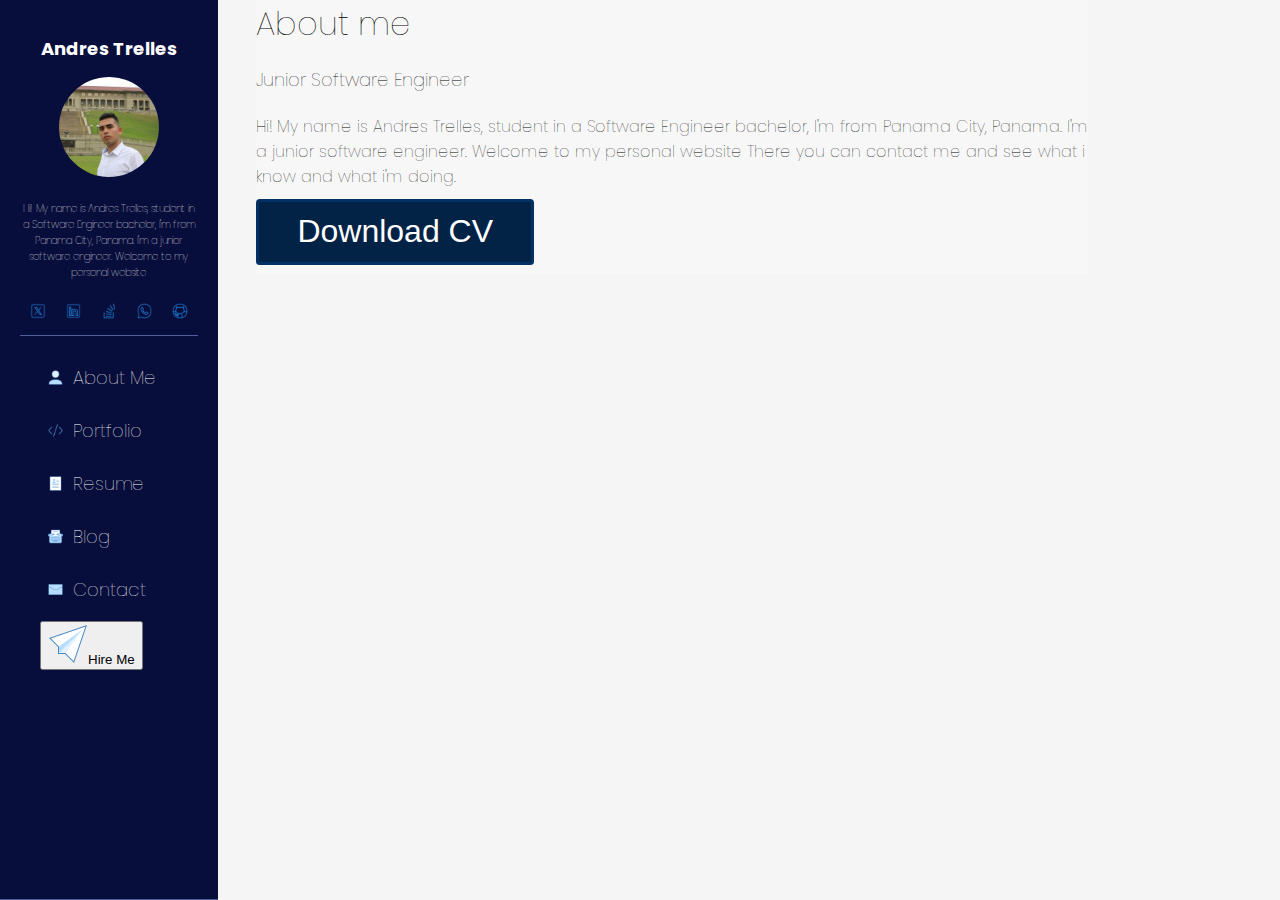
<file: Portafolio/index.html>
<!DOCTYPE html>
<html lang="es">
<head>
    <meta charset="UTF-8">
    <meta name="viewport" content="width=device-width, initial-scale=1.0">
    <title>Portafolio</title>
    <link href="https://fonts.googleapis.com/css2?family=Poppins:wght@300;400;500;600;700&display=swap" rel="stylesheet">
    <style>
        body {
            font-family: Poppins, sans-serif;
            margin: 0;
            padding: 0;
            background-color: #f5f5f5;
            margin: 0;
        }

        .photo-sidebar {
            border-radius: 50%;
            overflow: hidden;
            margin-bottom: 10px;
        }

        .photo-sidebar img {
            width: 100px; 
            height: 100px; 
            border-radius: inherit;
        }
        
        .sidebar {
            vertical-align: left;
            background-color: #080E3B;
            display: flex;
            flex-direction: column; 
            position: fixed;
            top: 0;
            left: 0;
            bottom: 0;
            width: 17%;
        }

        .upper-sidebar {
            text-align: center;
            padding: 20px;
            max-height: 22%;
        }

        .botones {
            text-align: center;
            margin-top: 10px;
            margin-bottom: 5px;
        }

        .botones button {
            padding: 8px 12px;
            background-color: #007bff;
            color: #fff;
            border: none;
            border-radius: 4px;
            cursor: pointer;
        }

        .botones button:hover {
            background-color: #0056b3;
        }

        .line {
            width: 100%;
            height: 1px;
            background-color: rgba(107, 122, 187, 0.747);
            margin-top: -12px;
        }

        h2 {
            text-align: center;
            text-shadow: #000000;
            color: #ffffff;
            font-family: Poppins, sans-serif;
            font-weight: bolder;
            font-size: large;
        }

        h5{
            font-size: x-small; 
            font-weight: 30;
            color: #ffffff;
        }

        .icons-sidebar {
            display: flex;
            align-items: center;
            border-bottom: 1px solid rgba(0, 0, 0, 0.1); 
            margin: 20px 0;
            overflow: auto;
        }

        .icons-sidebar a {
            margin: 0 10px; 
            overflow: hidden; 
        }

        .icons-sidebar a img {
            width: 100%; 
            height: auto; 
        }

        .icons-sidebar::after {
            content: "";
            position: absolute;
            bottom: 0;
            left: 0;
            width: 100%;
            height: 1px;
            background-color: rgba(107, 122, 187, 0.747);
        }

        /*Oculta la triple barra cuando la ventana está en pantalla completa o en una pantalla de bastantes pixeles*/
        .toggle-sidebar {
            display: none;
        }

        @media only screen and (max-width: 600px) {
            /*Ocultar la barra lateral y muestra el botón de hamburguesa en pantallas pequeñas */
            .sidebar {
                display: none;
            }

            .toggle-sidebar {
                display: block;
                cursor: pointer;
                padding: 10px;
                background-color: #080E3B;
                color: #fff;
                text-align: center;
                position: fixed;
                top: 0;
                left: 0;
                z-index: 999;
            }
        }

        .information-sidebar {
    text-align: left;
    padding: 20px;
    height: 60%;
    font-size: large; 
    font-weight: 40;
    color: #ffffff;
    font-style: Poppins, sans-serif;
}

.information-sidebar a.active {
            background-color: #2a2a2a; /* Cambia el color de fondo para resaltar */
        }

.information-sidebar a {
            text-decoration: none; /* Quita el subrayado predeterminado de los enlaces */
            color: #ffffff; /* Establece el color del texto de los enlaces */
            display: flex;
            align-items: center;
            margin-bottom: 10px; /* Añade un margen inferior para separar las filas */
           padding: 8px; /* Añade un relleno para mejorar la apariencia visual de la fila */
            transition: background-color 0.3s; /* Agrega una transición suave al cambio de color de fondo */
        }

        .information-sidebar a img {
            margin-right: 10px; /* Añade un margen a la derecha de la imagen */
            max-width: 15px;
            max-height: 15px;
        }

        .information-sidebar span {
            font-size: large; 
            font-weight: 40;
            font-style: Poppins, sans-serif;
        }


        .subheader{
            max-height: 30%;
            background-color: #ffffff37;
            margin-left: 20%; /* Agrega un margen igual al ancho del sidebar */
            margin-right: 15%;
        }
        .subheader-aboutme {
    font-size: xx-large;
    font-weight: 40;
    font-style: Poppins, sans-serif;
    text-shadow: #f5f5f5dc;
    color: #000000;
    display: inline;
    justify-content: center;
    height: 10%;
    margin-top: 4%;
    margin-right: 15%;
    background-color: ffffff37;
}
        .subheader-aboutme h3,
    .subheader-aboutme h4 {
    margin-bottom: 10px; /* Ajusta el margen inferior según sea necesario */
    }
        h3{
            font-size: large; 
            font-weight: 30;
            color: #000000;
            padding-right: 20%;
             
        }

        h4{
            font-size: medium; 
            font-weight: 30;
            color: #000000; 
        }

        a.button1{
            display:inline-block;
            padding: 0.35em 1.2em;
            border: 0.1em solid #0057b348;
            margin: 0 0.3em 0.3em 0;
            border-radius: 0.12em;
            box-sizing: border-box;
            text-decoration:none;
            font-family:'Roboto',sans-serif;
            font-weight: 300;
            color:#ffffff;
            text-align:center;
            transition: all 0.2s; 
            background-color: #022246;
        }

        a.button:hover{
            color:#000000;
            background-color:#ffffff;
        }
        @media all and (max-width: 30em){
            a.button1{
                display:block;
                margin:0.4em auto;
            }
        }
        </style>
</head>
<body>
    <div class="toggle-sidebar" onclick="toggleSidebar()">☰</div>

    <div class="sidebar">
        <div class="upper-sidebar">
            <h2> Andres Trelles </h2>
            <div class="photo-sidebar">
                <img src="../Portafolio/images/profile.jpg" alt="Imagen personal">
            </div>
            <h5>
                Hi! My name is Andres Trelles, student in a
                Software Engineer bachelor, I'm from Panama City, Panama. 
                I'm a junior software engineer. Welcome to my personal website
            </h5>
            <div class="icons-sidebar">
                <a href="#"><img src="../Portafolio/icons/twitter40x40.png" alt="Twitter"></a>
                <a href="#"><img src="../Portafolio/icons/linkedin40x40.png" alt="LinkedIn"></a>
                <a href="#"><img src="../Portafolio/icons/stackoverflow40x40.png" alt="Stack overflow"></a>
                <a href="#"><img src="../Portafolio/icons/whatsapp40x40.png" alt="Whatsapp"></a>
                <a href="#"><img src="../Portafolio/icons/github40x40.png" alt="Github"></a>
            </div>
            <div class="line"></div>
            <div class="information-sidebar">
                <div>
                    <a href="about_me.html">
                        <img src="../Portafolio/icons/icons8-user-40.png" alt="About Me">
                        <span>About Me</span>
                    </a>
                </div>
                <div>
                    <a href="portfolio.html">
                        <img src="../Portafolio/icons/icons8-coding-40.png" alt="Portfolio">
                        <span>Portfolio</span>
                    </a>
                </div>
                <div>
                    <a href="resume.html">
                        <img src="../Portafolio/icons/icons8-portfolio-40.png" alt="Resume">
                        <span>Resume</span>
                    </a>
                </div>
                <div>
                    <a href="blog.html">
                        <img src="../Portafolio/icons/icons8-blog-40.png" alt="Blog">
                        <span>Blog</span>
                    </a>
                </div>
                <div>
                    <a href="contact.html">
                        <img src="../Portafolio/icons/icons8-mail-40.png" alt="Contact">
                        <span>Contact</span>
                    </a>
                </div>
            
                <div class="boton-hire-me">
                    <button><img src="../Portafolio/icons/icons8-paper-plane-40.png" alt="Hire Me Icon">Hire Me</button>
                </div>
            </div>   
        </div>
    </div> 
    <div class="subheader">
    <div class="subheader-aboutme">
            About me
        <h3>
            Junior Software Engineer
        </h3>
        <h4>
            Hi! My name is Andres Trelles, student in a
            Software Engineer bachelor, I'm from Panama City, Panama. 
            I'm a junior software engineer. Welcome to my personal website
            There you can contact me and see what i know and what i'm doing.
        </h4>
        <a href="smthn" class="button1">Download CV</a>
    </div>       
</div>
</div>
    <script>
        function toggleSidebar() {
            var sidebar = document.querySelector('.sidebar');
            sidebar.style.display = (sidebar.style.display === 'none' || sidebar.style.display === '') ? 'flex' : 'none';
        }
    </script>
</body>
</html>
</file>
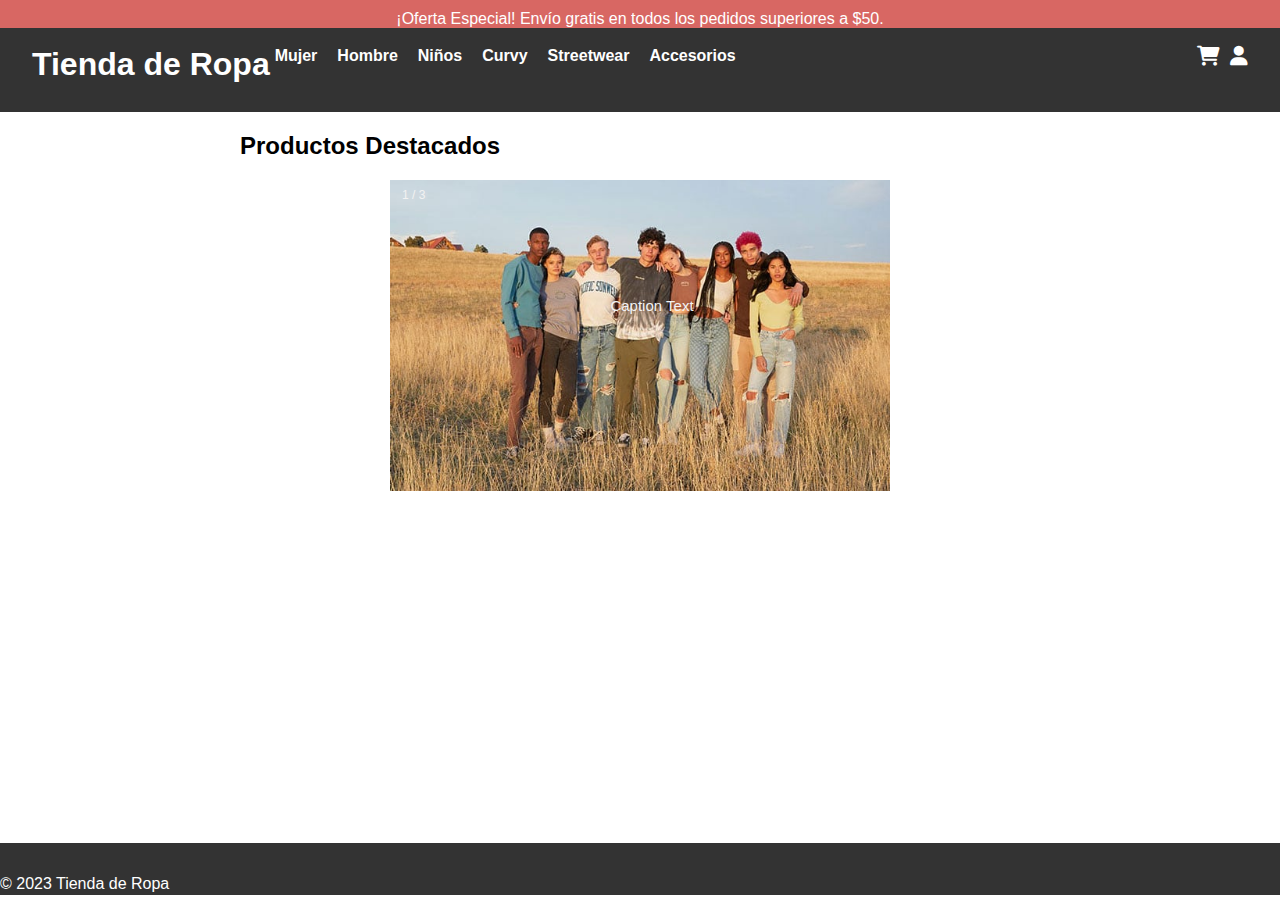
<file: SemestralWeb/index.html>
<!DOCTYPE html>
<html lang="es">
<head>
  <meta charset="UTF-8">
  <meta name="viewport" content="width=device-width, initial-scale=1.0">
  <link rel="stylesheet" href="styles.css">
  <link rel="stylesheet" href="https://cdnjs.cloudflare.com/ajax/libs/font-awesome/6.0.0/css/all.min.css">

  <title>Tienda de Ropa</title>
</head>
<body>

  <div class="ribbon">
    ¡Oferta Especial! Envío gratis en todos los pedidos superiores a $50.
  </div>

  <header>
    <h1>Tienda de Ropa</h1>
    <nav>
      <ul>
        <li><a href="#mujer">Mujer</a></li>
        <li><a href="#hombre">Hombre</a></li>
        <li><a href="#niños">Niños</a></li>
        <li><a href="#curvy">Curvy</a></li>
        <li><a href="#streetwear">Streetwear</a></li>
        <li><a href="#accesorios">Accesorios</a></li>
      </ul>
    </nav>
    <!-- Íconos de carrito y usuario -->
    <div class="icons">
      <i class="fas fa-shopping-cart"></i> <!-- Ícono de carrito -->
      <i class="fas fa-user"></i> <!-- Ícono de usuario -->
    </div>
  </header>  

  <section>
    <h2>Productos Destacados</h2>
    <?php include 'productos.php'; ?>
  </section>

  <!-- Slideshow container for the new carrusel -->
  <div class="slideshow-container">
    <div class="mySlides fade">
      <div class="numbertext">1 / 3</div>
      <img src="carrusel1.jpg">
      <div class="text">Caption Text</div>
    </div>

    <div class="mySlides fade">
      <div class="numbertext">2 / 3</div>
      <img src="carrusel2.jpg">
      <div class="text">Caption Two</div>
    </div>

    <div class="mySlides fade">
      <div class="numbertext">3 / 3</div>
      <img src="carrusel3.jpg">
      <div class="text">Caption Three</div>
    </div>
  </div>

  <!-- Dots/bullets/indicators for the new carrusel -->
  <div style="text-align:center">
    <span class="dot"></span> 
    <span class="dot"></span> 
    <span class="dot"></span> 
  </div>

  <footer>
    <p>&copy; 2023 Tienda de Ropa</p>
  </footer>

  <script>
    let slideIndex = 0;
    showSlides();

    function showSlides() {
      let i;
      let slides = document.getElementsByClassName("mySlides");
      let dots = document.getElementsByClassName("dot");
      for (i = 0; i < slides.length; i++) {
        slides[i].style.display = "none";  
      }
      slideIndex++;
      if (slideIndex > slides.length) {slideIndex = 1}    
      for (i = 0; i < dots.length; i++) {
        dots[i].className = dots[i].className.replace(" active", "");
      }
      slides[slideIndex-1].style.display = "block";  
      dots[slideIndex-1].className += " active";
      setTimeout(showSlides, 5000); //Temporizador para imagen
    }
  </script>

</body>
</html>
</file>
<file: SemestralWeb/styles.css>
body {
    font-family: Arial, sans-serif;
    margin: 0;
    padding: 0;
}

header {
    background-color: #333;
    color: #fff;
    text-align: center;
    padding: 1em 2em; /* Ajusta el espacio interno según sea necesario */
    height: 80px;
    display: flex;
    justify-content: space-between;
    align-items: center;
}

header h1 {
    margin-bottom: 5px;
}

header nav {
    text-align: left;
    margin-left: 5px;
    flex: 1; /* Los hipervínculos ocupan el espacio restante */
}

nav ul {
    list-style: none;
    padding: 0;
    margin: 0;
    display: flex; /* Muestra los elementos en línea */
}

nav ul li {
    margin-right: 20px;
}

nav a {
    text-decoration: none;
    color: #fff;
    font-weight: bold;
}

.icons {
    display: flex; /* Elementos en línea */
    align-items: center; /* Alinea los íconos verticalmente */
}

.icons i {
    margin-left: 10px;
    font-size: 20px;
    cursor: pointer;
}

section {
    max-width: 800px;
    margin: 20px auto;
}

footer {
    background-color: #333;
    color: #fff;
    text-align: left;
    padding: 1em 0;
    position: fixed;
    bottom: 5px;
    width: 100%;
    height: 2.25%;
}

.ribbon {
    width: 100%;
    background-color: #d86763;
    color: white;
    text-align: center;
    padding: 10px 0;
    position: fixed;
    top: 0;
    z-index: 1000;
    height: 8px;
}

/* Slideshow container styles */
.slideshow-container {
    width: 100%;
    max-width: 500px;
    height: 150px;
    margin: auto;
    position: relative;
}

/* Caption text styles */
.text {
    color: #f2f2f2;
    font-size: 15px;
    padding: 8px 12px;
    position: absolute;
    bottom: 8px;
    width: 100%;
    text-align: center;
}

.numbertext {
    color: #f2f2f2;
    font-size: 12px;
    padding: 8px 12px;
    position: absolute;
    top: 0;
}

/* The dots/bullets/indicators styles */
.dot {
    height: 15px;
    width: 15px;
    margin: 0 2px;
    background-color: #bbb;
    border-radius: 50%;
    display: inline-block;
    transition: background-color 0.6s ease;
}

.active {
    background-color: #717171;
}

.mySlides {
    display: none;
}

.mySlides img {
    width: 100%;
    height: auto;
}
</file>
